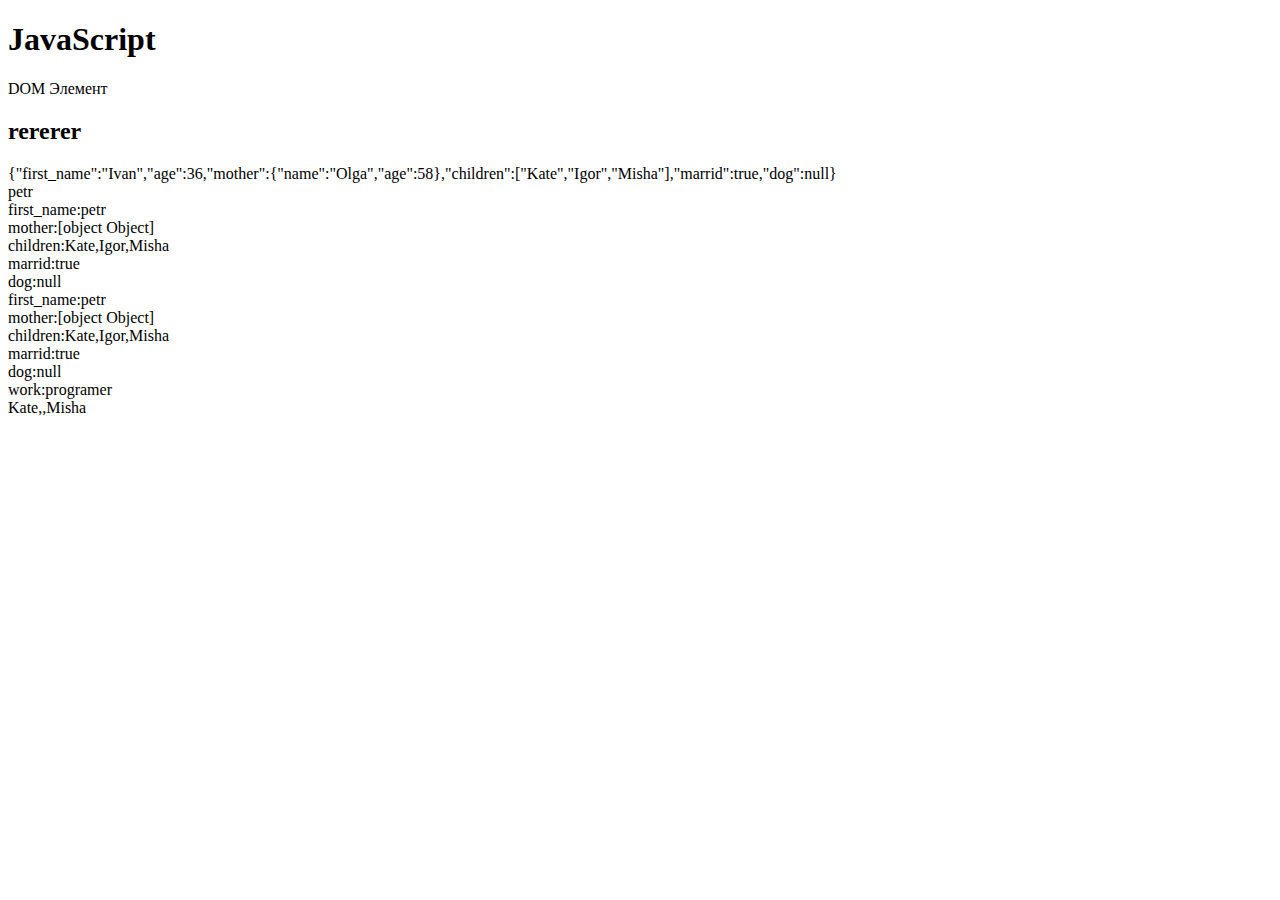
<file: index.html>
<!DOCTYPE html>
<html lang="ru">

<head>
    <meta charset="UTF-8">
    <meta http-equiv="X-UA-Compatible" content="IE=edge">
    <meta name="viewport" content="width=device-width, initial-scale=1.0">



    <!-- <title>js</title>
    <script>
        console.log("Второй скрипт");



        
    </script> -->
    <!-- <style>
        /* #container{
            width: 400px;
            height: 400px;
            background: yellow;
            position: relative;
        }
        #animate{
            width: 50px;
            height: 50px;
            background: green;
            position: absolute;
        } */
        .active{
            border: 5px solid green;
        }
        .alert{
            border: 5px solid red;
        }
        .hidden{
            display: none;
        }
    </style>  -->
    <!-- <style>
        .pane {
            position: relative;
            border-top: 2px solid #339900;
            background-color: #ccffcc;
            padding: 0px 20px 20px;
            margin: 0px;
        }

        .remove-button {
            position: absolute;
            top: 10px;
            right: 10px;
            cursor: pointer;
            display: block;
            background: url(button_delete_green.png) no-repeat;
            width: 16px;
            height: 16px;
        }

        h3 {
            padding-right: 20px;
        }
    </style> -->
    <!-- <style>
    .activ{
        margin: 0 auto;
        width: 200px;
       padding: 10PX;
        border: 1px solid black;
        text-align: center;
        border-radius: 20px;
        background-color:green;
    }
    .of{
       display: none;
    }
    div p{
        color: aliceblue;
        font-weight: bold;
        font-size: 20px;
    }
    #kn2{
        padding: 5px 40px;
        border-radius: 10px;
        background: silver
        
    }
</style> -->
</head>

<body>
    <!--onload="loadStr()" -->
    <h1>JavaScript</h1>
    <p>DOM Элемент</p>

    <h2> rererer</h2>

    <!-- <form name="form1">
        <input type="text" name="title"><br><br>
        <input type="text" name="text"><br><br>
        <button>Save</button>
    </form> -->

    <!-- <form action="test,php">
        <fieldset>
            <legend>Гостивая книга</legend>
            <p><input type="text" name="your_name"> - Имя</p>
            <p><textarea name="your_message" cols="40" rows="5">Настоящее условие лицензии являются соглашением sergey@mail.ru между корпорацией mister.900@gmail.com сопровождать программное обеспечение tester_333.mig@bk.ru будет.</textarea></p>
            <p><input type="button" value="Добавить сообщение" id="but"></p>
        </fieldset>
    </form> -->

    <!-- форма регистрации -->
<!-- <form action="#text.php" class="register">
    <h2>форма регистрации</h2>
    <input type="text" name="login"> - логин <br><br>
    <input type="password" name="password"> - пороль <br><br>
    <input type="password" name="password2"> - повтор пороль <br><br>

    <input type="submit" value="Заригистрироваться">
</form> -->




    <!-- <input type="text" class="gallons" placeholder="Кол-во литров">
<div >
    <button class="petrol" data="1.3">аи 80 </button>
    <button class="petrol" data="1.6">аи 92 </button>
    <button class="petrol" data="1.8">аи 95 </button>
</div>

<div>Сумма: <span class="sum"></span></div> -->


    <!-- !!!!!!!!!!!!!dz11!!!!!!!!!!! -->

    <!-- <form name="form1">
    <fieldset>
        <legend>&nbsp;Oтгодайте загадку&nbsp;</legend>
        <input type="radio" name="zg" value="Паутина">В углу сито, не руками вито.<br>
        <input type="radio" name="zg" value="Муха">Кто над нами вверх ногами?<br>
        <input type="radio" name="zg" value="Замок">Не лает не кусает а в дом не пускает?<br>
        <input type="radio" name="zg" value="Капуста">Сто одежек и все без застежек, кто это?<br>
        <input type="radio" name="zg" value="Год">Стоит дуб. В нём 12 гнёзд. В каждом гнезде по 4 яйца, в каждом яйце по 7 цыплят?<br><br>
        <input type="button" value="Ответ" >
    </fieldset>
</form>
<div class="of" id="div">
    <P></P>
    <form name="form2"></form>
    <input type="button" value="Ok" id="kn2">
</div> -->





    <!-- !!!!!!!!!!!!!dz11!!!!!!!!!!! -->




    <!-- <select  id="city">
    <option value="1">Москва</option>
    <option value="2">Пятегорск</option>
    <option value="3" selected>пустышка</option>
</select>
<div id="image"></div> -->




    <!-- <form name="form3">
        <fieldset>
            <legend>Сдулай свой выбор</legend>
            <input type="radio" name="radio2" value="aqua">голубой<br>
            <input type="radio" name="radio2" value="red">Красный<br>
            <input type="radio" name="radio2" value="yellow">Жултый<br>
            <input type="radio" name="radio2" value="gray">Серый<br>
            <input type="radio" name="radio2" value="green">Зеленый<br>
            <input type="button" value="выбрать">
        </fieldset>
    </form> -->

    <!-- <h3>Выберите 3 варианта...</h3>
    <form name="form1">
        <input type="checkbox">Вариант 1<br>
        <input type="checkbox">Вариант 2<br>
        <input type="checkbox">Вариант 3<br>
        <input type="checkbox">Вариант 4<br>
        <input type="checkbox">Вариант 5<br>
        <input type="radio" name="ovt">Yes
        <input type="radio" name="ovt">No
    </form> -->


    <!-- <form action="#test.php" method="Get" name="form1"  >
    <input type="text" id="text1" name="name1">
    <button>ok</button>
</form> -->




    <!-- <img src="1.jpg" alt="лягушка" class="frog" id="greenFrog" title="зеленая лягушка" data-img="frogImg"> -->

    <!-- <div id="messages-container">
        <div class="pane">
            <h3>Лошадь</h3>
            <p>Домашняя лошадь — животное семейства непарнокопытных, одомашненный и единственный сохранившийся подвид
                дикой лошади, вымершей в дикой природе, за исключением небольшой популяции лошади Пржевальского.</p>
            <span class="remove-button"></span>
        </div>
        <div class="pane">
            <h3>Осёл</h3>
            <p>Домашний осёл или ишак — одомашненный подвид дикого осла, сыгравший важную историческую роль в развитии хозяйства и культуры человека. Все одомашненные ослы относятся к африканским ослам.</p>
            <span class="remove-button"></span>
        </div>
        <div class="pane">
            <h3>Корова, а также пара слов о диком быке, о волах и о тёлках. </h3>
            <p>Корова — самка домашнего быка, одомашненного подвида дикого быка, парнокопытного жвачного животного семейства полорогих. Самцы вида называются быками, молодняк — телятами, кастрированные самцы — волами. Молодых (до первой стельности) самок называют тёлками.</p>
            <span class="remove-button"></span>
        </div>
</div> -->





    <!-- <div>Div #1</div>
<div class="active">Div #2</div> -->
    <!-- <ul class="list">
    <li>Меркурий</li>
    <li>венера</li>
    <li>Земля</li>
</ul> -->

    <!-- <div id="root">
        <p id="p1">первый эдемент</p>
        <p id="p2">второй эдемент</p>
    </div> -->


    <!-- <ul id="list1">
        <li>Кофе</li>
        <li>Чай</li>
    </ul>
    <ul id="list2">
        <li>Вода</li>
        <li>Молоко</li>
    </ul>
    <p>Нажмите кнопку что бы получить последний элемент списка </p>
    <button id="func1">Переместить</button>
    <p>Нажмите кнопку что бы добавить новый элемент списка </p>
    <button id="func2">Добавить</button> -->

    <!-- <ul>
        <li>элемент списка 1</li>
        <li>элемент списка 2</li>
        <li>элемент списка 3</li>
    </ul> -->



    <!-- <div id="one"></div> -->

    <!-- <img src="golden_star.png" alt="" name="image"> -->

    <!-- <p><a href="#" id="cl">Click me</a></p>
    <div id="container">
        <div id="animate"></div>
    </div> -->

    <!-- <button id="but">Click me</button> -->

    <!-- <div id="clock">
    <img src="c0.gif" alt="">
    <img src="c0.gif" alt="">
    <img src="dv.png" alt="">
    <img src="c0.gif" alt="">
    <img src="c0.gif" alt="">
    <img src="dv.png" alt="">
    <img src="c0.gif" alt="">
    <img src="c0.gif" alt="">
</div> -->

    <!-- 
<div id="elem">Текст</div>

<div id="ev"></div> -->



    <!-- <P id="but"> нажми на меня</P> -->

    <!-- <a href="#" class="red" onclick="setColor(this)">красный </a>
    <a href="#" class="blue" onclick="setColor(this)">синий</a>
    <a href="#" class="yellow" onclick="setColor(this)">желтый</a> -->
    <!-- <p onclick="change(this)">один</p> -->
    <!-- <p onclick="this.innerHTML='one'">один</p> -->

    <!-- <img onmousemove="randomBg()" src="golden_star.png" alt="">
    <img id="newimg" onmousedown="on()" onmouseup="off()" src="day.png" alt=""> -->

    <!-- <p onclick="alert('Клик')">не нажимать  </p>
    <p id="mes" onmouseover="over()" onmouseout="out()"> Наведите на этот текст курсор мыши </p>

    <h2 id="h"> Заголовок страници</h2>
    <p onclick="chenge()"><a href="#">изминить цвет</a></p> -->


    <!-- <h2> красные фрукты</h2>
    <ul class="red">
        <li>Клубника</li>
        <li>Малина</li>
        <li>Вишня</li>
    </ul>
    <h2> Феолетовые фрукты</h2>
    <ul class="purple">
        <li>Еживика</li>
        <li>МСлива</li>
        <li>Виноград</li>
    </ul> -->

    <!-- <p id="text_1">Текст 1</p>
    <p id="text_2">Текст 2</p>
    <p></p>
    <div class="a">Первый элемент</div>
    <div class="a">второйэлемент</div>
    <div class="b">текст с классом В</div> -->

    <script src="pract.js">
    </script>
</body>

</html>
</file>
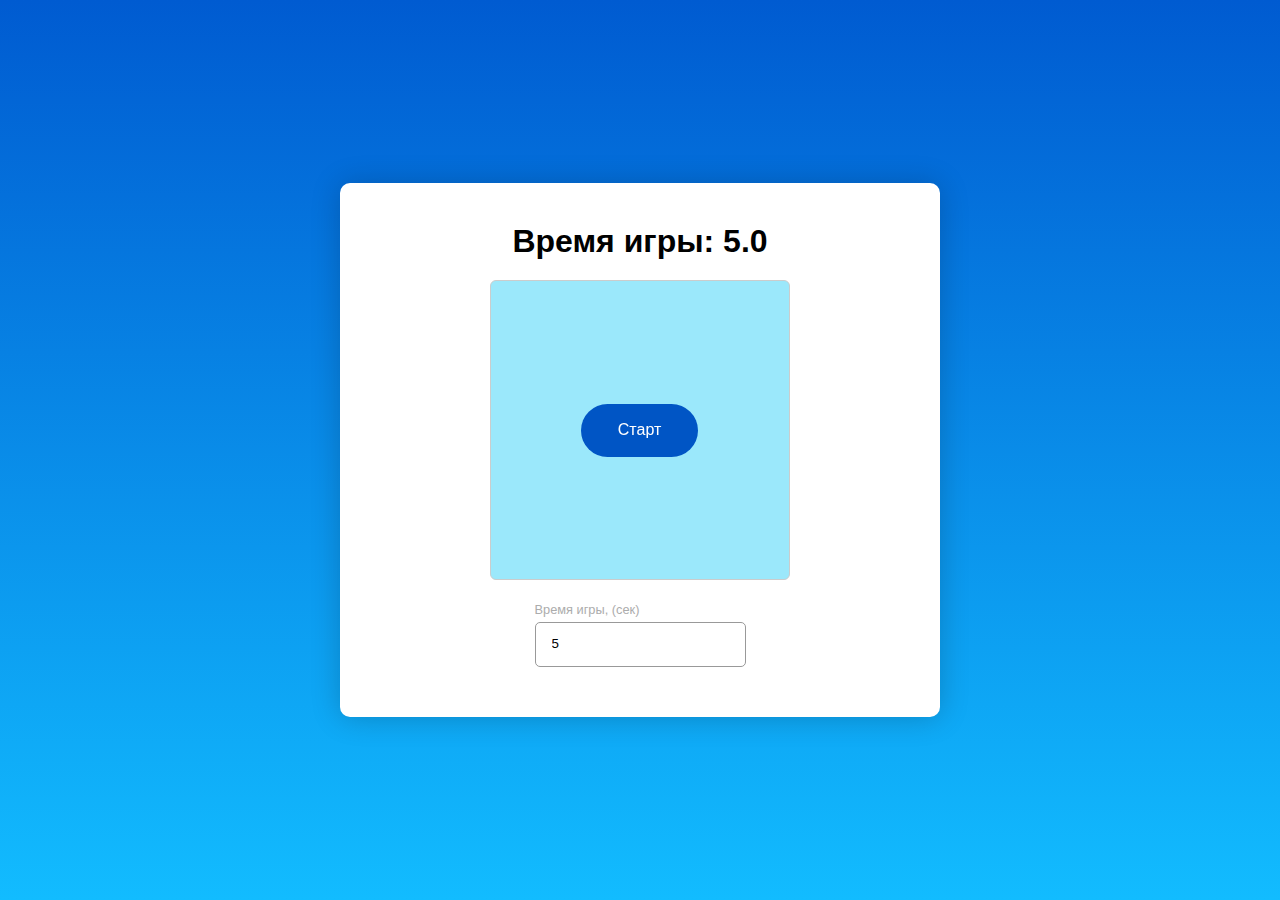
<file: game/index.html>
<!DOCTYPE html>
<html lang="en">
<head>
  <meta charset="UTF-8">
  <meta name="viewport" content="width=device-width, initial-scale=1.0">
  <link rel="stylesheet" href="styles.css">
  <title>JS Game</title>
</head>
<body>
  <div class="app">
    <div class="app__header">
      <h1 id="time-header">Время игры: <span id="time">5.0</span></h1>
      <h1 id="result-header" class="hide">Ваш результат: <span id="result"></span></h1>
    </div>
    <div class="app__content">
      <button class="btn" id="start">Старт</button>

      <div class="game" id="game"></div>
    </div>
    <div class="app__footer">
      <div class="input">
        <p>Время игры, (сек)</p>
        <input type="number" id="game-time" min="5" step="1" value="5">
      </div>
    </div>
  </div>
  

  <script src="script1.js"></script>
</body>
</html>
</file>
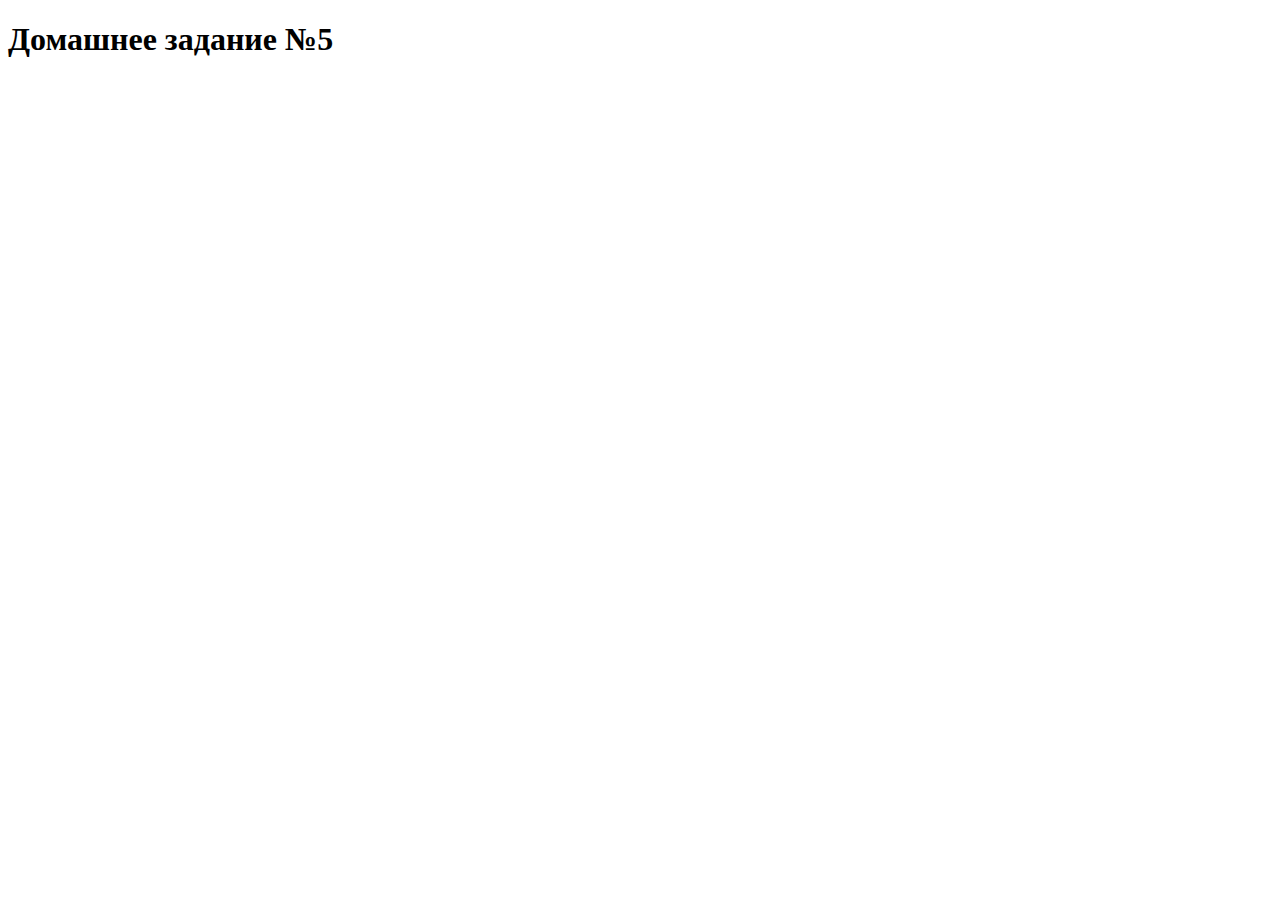
<file: dz2.html>
<!DOCTYPE html>
<html lang="en">
<head>
    <meta charset="UTF-8">
    <meta http-equiv="X-UA-Compatible" content="IE=edge">
    <meta name="viewport" content="width=device-width, initial-scale=1.0">
    <title>Document</title>
</head>
<body>
    <h1>Домашнее задание №5</h1>
    <script src="dz2.js">
    </script>
</body>
</html>
</file>
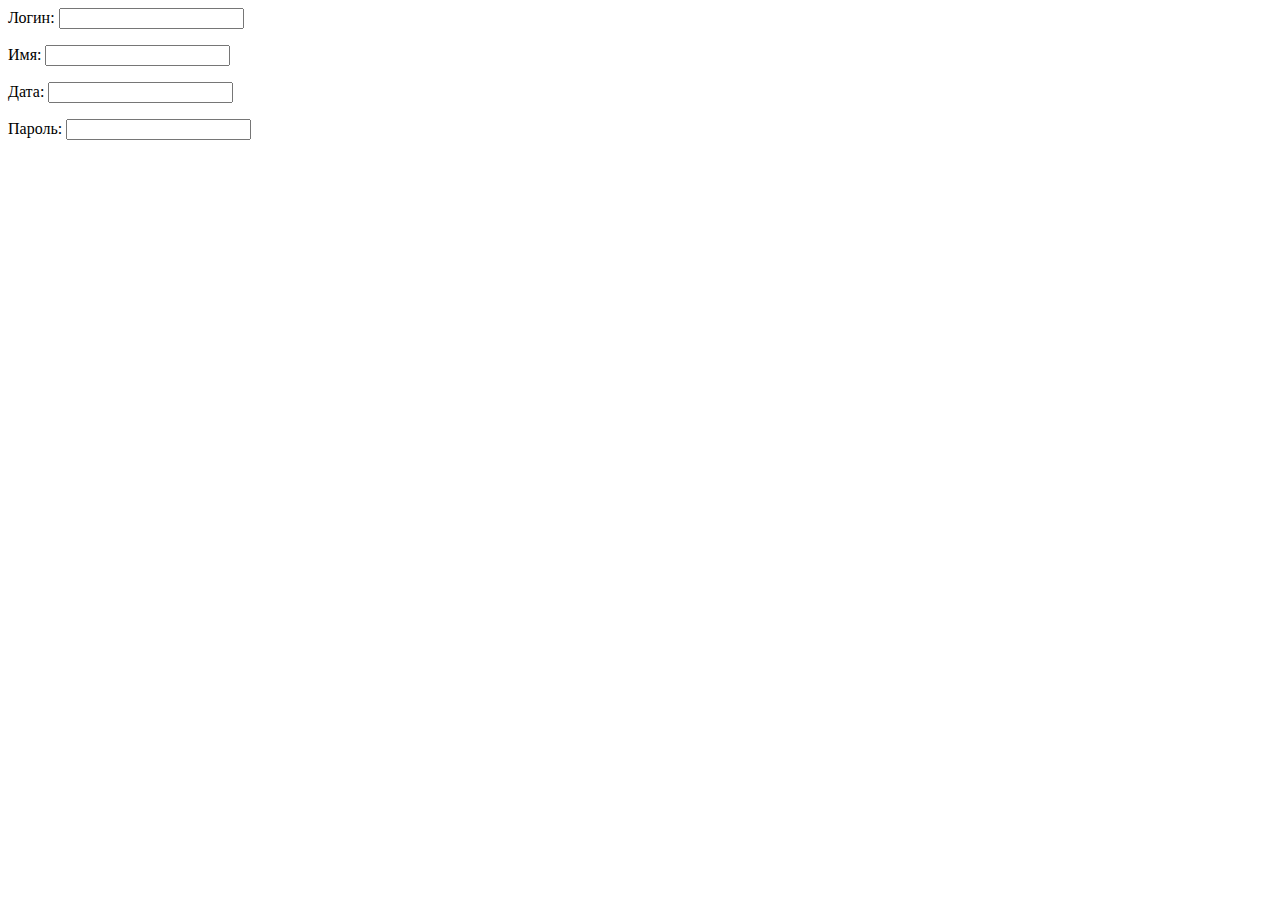
<file: pract_1.html>
<html>

<head>
  <meta http-equiv="content-type" content="text/html; charset=utf-8" />
 
</head>

<body>
 
      <form action="#test.php" method="post" id="f1">
        <p title="Логин: английские буквы в любом регистре, подчеркивание и дефис">Логин: <input  id="login" name="login" type="text" onKeyUp="check('login', reg_login)" title="Логин: английские буквы в любом регистре, подчеркивание и дефис" /></p>
        <p title="Имя: русские буквы в любом регистре">Имя: <input id="name" name="name" type="text" onKeyUp="check('name', reg_name)" title="Имя: русские буквы в любом регистре" /></p>
        <p title="Дата: 2021-01-31">Дата: <input id="date" name="date" type="text" onKeyUp="check('date', reg_date)" title="Дата: 2021-01-31" /></p>
        <p title="Пароль: английские буквы в любом регистре, цифры, знаки: +*_- и точка">Пароль: <input id="pass" name="pass" type="password" onKeyUp="check('pass', reg_pass)" title="Пароль: английские буквы в любом регистре, цифры, знаки: +*_- и точка" /></p>
      </form>
  

  <script>
    let reg_login = /^[a-z_-]{3,10}$/i;
    let reg_name = /^[а-яё]{3,10}$/i;
    let reg_date = /^(202[0-9])-(0[1-9]|1[0-2])-(0[1-9]|1[0-9]|2[0-9]|3[01])$/;
    let reg_pass = /^[\w\.+*_-]{6,20}$/i;

    /*
    Дата: 2021-01-31
    Логин: английские буквы в любом регистре, подчеркивание и дефис
    Имя: русские буквы в любом регистре
    Пароль: английские буквы в любом регистре, цифры, знаки: +*_- и точка 
    */

    function check(id, reg) { //функция проверки полей, принимает значение id поля и регулярное выражение для него
      let st = document.getElementById(id);
      let v = document.getElementById(id).value;


      if (reg.test(v)) {
        st.style.border = '1px solid green';
        return true;
      }
      else {

        st.style.border = '1px solid red';
        return false;


      }
    }
    
  </script>
</body>

</html>
</file>
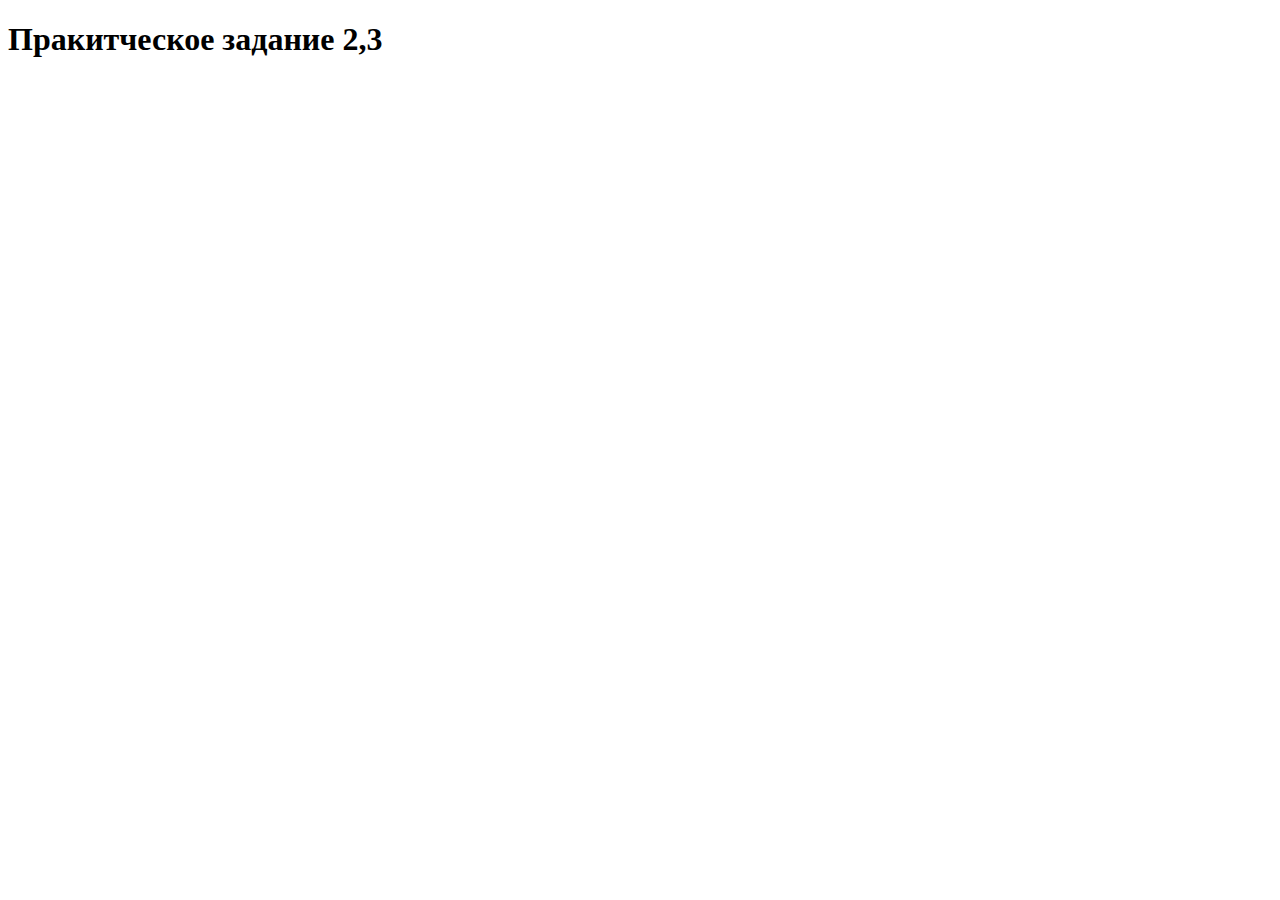
<file: dz1.js/dz.html>
<!DOCTYPE html>
<html lang="en">
<head>
    <meta charset="UTF-8">
    <meta http-equiv="X-UA-Compatible" content="IE=edge">
    <meta name="viewport" content="width=device-width, initial-scale=1.0">
    <title>Document</title>
</head>
<body>
    <h1>Пракитческое задание 2,3</h1>
    <script src="dz.js">
    </script>
</body>
</html>
</file>
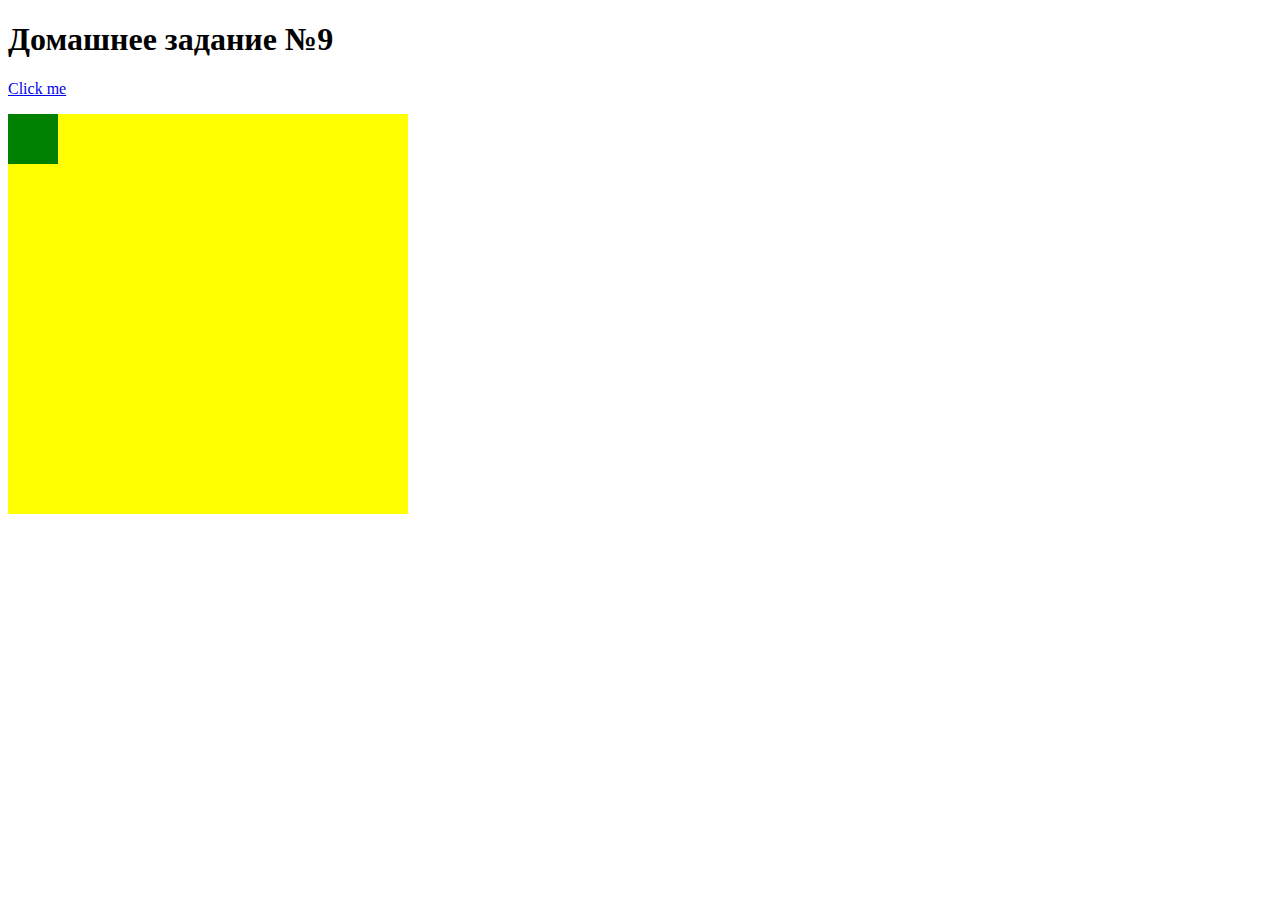
<file: dz5/dz5.html>
<!DOCTYPE html>
<html lang="en">
<head>
    <meta charset="UTF-8">
    <meta http-equiv="X-UA-Compatible" content="IE=edge">
    <meta name="viewport" content="width=device-width, initial-scale=1.0">
    <title>Домашнее задание №9</title>
    <style>
        #container{
            width: 400px;
            height: 400px;
            background: yellow;
            position: relative;
        }
        #animate{
            width: 50px;
            height: 50px;
            background: green;
            position: absolute;
        }
    </style>
</head>
<body>
    <h1>Домашнее задание №9</h1>

    <p><a href="#" id="cl">Click me</a></p>
    <div id="container">
        <div id="animate"></div>
    </div>
    <script src="dz5.js">
    </script>
</body>
</html>
</file>
<file: game/styles.css>
* {
  margin: 0;
  padding: 0;
  box-sizing: border-box;
  outline: none;
  font-family: Arial, Helvetica, sans-serif;
}

body {
  width: 100%;
  height: 100vh;
  display: flex;
  justify-content: center;
  align-items: center;
  padding: 20px;
  overflow: hidden;
  background: linear-gradient(#005bd1, #12bcff);
}

.app {
  background: #fff;
  padding: 20px;
  width: 600px;
  margin: 0 auto;
  box-shadow: 0 1px 30px 0 rgba(0,0,0,0.2);
  border-radius: 10px;
}

.app__header {
  padding: 20px;
  text-align: center;
}

.app__content {
  display: flex;
  position: relative;
  align-items: center;
  justify-content: center;
}

.app__footer {
  padding: 20px;
  display: flex;
  flex-direction: column;
  align-items: center;
}

.input {
  display: flex;
  flex-direction: column;
  margin-bottom: 10px;
}

.input p {
  display: inline-block;
  max-width: 100%;
  margin-bottom: 3px;
  color: #acacac;
  font-family: GothamPro,sans-serif;
  font-size: .8rem;
  font-weight: normal;
  line-height: 1.2rem;
}

.input input {
  display: block;
  width: 100%;
  max-height: 2.8rem;
  padding: .8rem 1rem;
  line-height: 1.4;
  color: #000;
  background: #fff none;
  border: 1px solid #999;
  border-radius: 5px;
}

.game {
  position: relative;
  display: flex;
  align-items: center;
  justify-content: center;
  border: 1px solid #ccc;
  background: rgb(155, 232, 251);
  min-height: 300px;
  min-width: 300px;
  max-width: 300px;
  max-height: 300px;
  border-radius: 6px;
}

.hide {
  display: none!important;
}

.btn {
  position: absolute;
  z-index: 1;
  display: inline-block;
  padding: 1rem 2.3rem;
  margin-bottom: 0;
  font-weight: normal;
  font-family: GothamPro, sans-serif;
  font-size: 1rem;
  line-height: 1.3rem;
  text-align: center;
  white-space: nowrap;
  vertical-align: middle;
  touch-action: manipulation;
  cursor: pointer;
  user-select: none;
  background: #0055c5;
  color: #ffffff;
  border: none;
  border-radius: 2.8rem;
  transition: transform .2s ease-in-out,box-shadow .2s ease-in-out,-webkit-transform .2s ease-in-out,-webkit-box-shadow .2s ease-in-out;
  will-change: transform;
}

.btn:disabled {
  background: #ccc!important;
  border: 1px solid #ccc;
  color: #000;
  cursor: not-allowed;
}

.btn:active {
  transition: transform .1s ease-in-out,box-shadow .1s ease-in-out!important;
  transform: none!important;
  box-shadow: none!important;
}

.btn:hover {
  box-shadow: 0 6px 16px 0 rgba(0,0,0,.2);
  transform: translateY(-1px);
}
</file>
